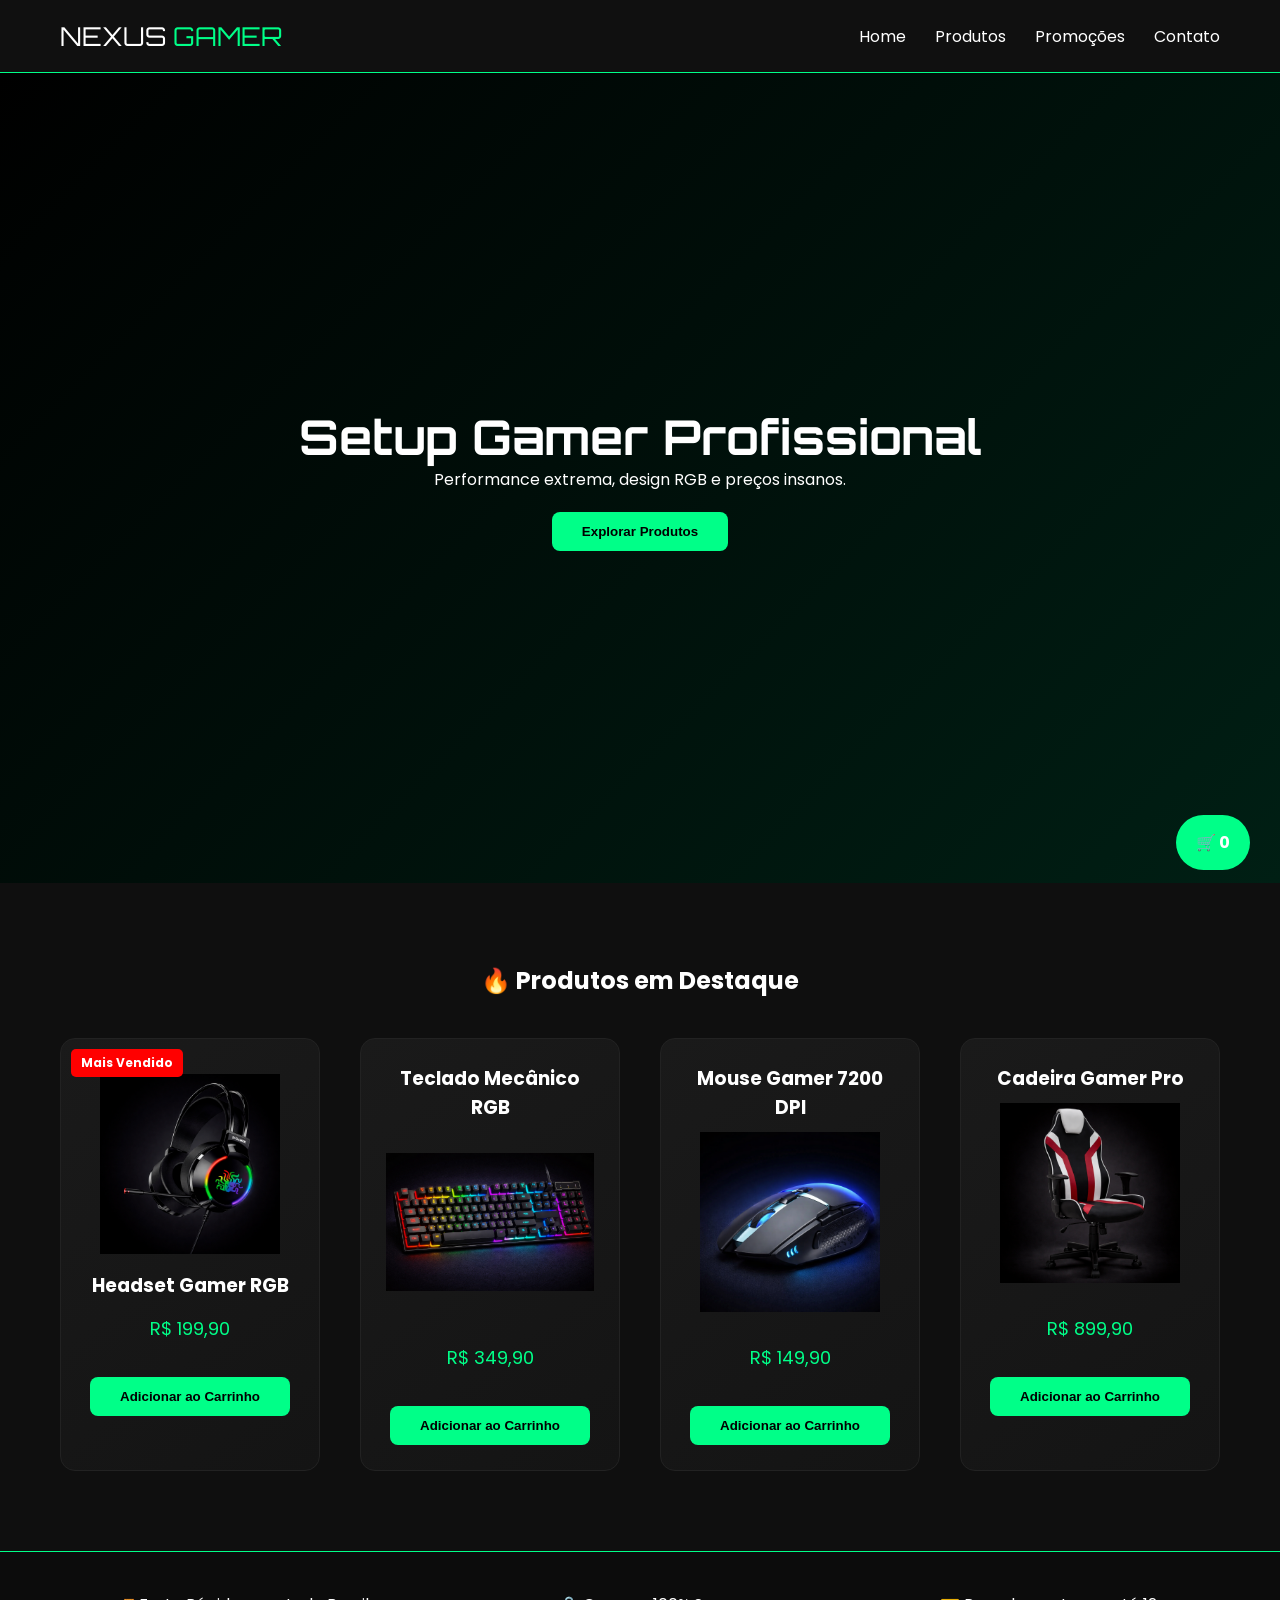
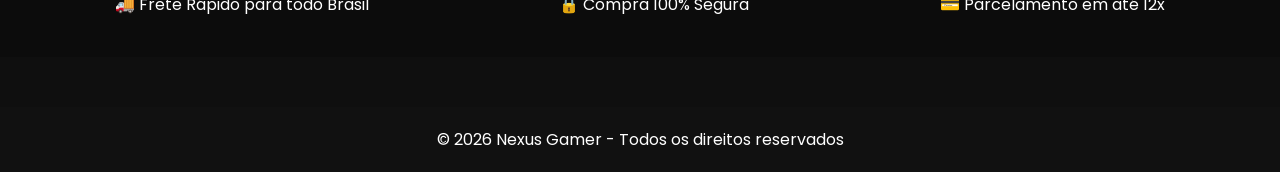
<file: index.html>
<!DOCTYPE html>
<html lang="pt-br">
<head>
    <meta charset="UTF-8">
    <meta name="viewport" content="width=device-width, initial-scale=1.0">
    <title>Nexus Gamer | Loja Gamer Profissional</title>
    <meta name="description" content="Loja gamer profissional com os melhores periféricos RGB, cadeiras gamer e equipamentos de alta performance.">
    <link rel="stylesheet" href="css/style.css">
    <link href="https://fonts.googleapis.com/css2?family=Orbitron:wght@500;700&family=Poppins:wght@300;400;600&display=swap" rel="stylesheet">
</head>
<body>

<header>
    <div class="logo">NEXUS <span>GAMER</span></div>
    <nav>
        <a href="#">Home</a>
        <a href="#products">Produtos</a>
        <a href="#">Promoções</a>
        <a href="#">Contato</a>
    </nav>
</header>

<section class="banner">
    <div class="banner-content">
        <h1>Setup Gamer Profissional</h1>
        <p>Performance extrema, design RGB e preços insanos.</p>
        <button onclick="scrollToProducts()">Explorar Produtos</button>
    </div>
</section>

<section class="products" id="products">
    <h2>🔥 Produtos em Destaque</h2>
    <div class="product-grid">

        <div class="product">
            <div class="badge">Mais Vendido</div>
            <img src="img/headset.jpg.png" alt="">
            <h3>Headset Gamer RGB</h3>
            <p class="price">R$ 199,90</p>
            <button onclick="addToCart('Headset Gamer RGB',199.90)">Adicionar ao Carrinho</button>
        </div>

        <div class="product">
            <h3>Teclado Mecânico RGB</h3>
            <img src="img/teclado.jpg.png" alt="">
            <p class="price">R$ 349,90</p>
            <button onclick="addToCart('Teclado Mecânico RGB',349.90)">Adicionar ao Carrinho</button>
        </div>

        <div class="product">
            <h3>Mouse Gamer 7200 DPI</h3>
            <img src="img/mouse.jpg.png" alt="">
            <p class="price">R$ 149,90</p>
            <button onclick="addToCart('Mouse Gamer 7200 DPI',149.90)">Adicionar ao Carrinho</button>
        </div>

        <div class="product">
            <h3>Cadeira Gamer Pro</h3>
            <img src="img/cadeira.jpg.png" alt="">
            <p class="price">R$ 899,90</p>
            <button onclick="addToCart('Cadeira Gamer Pro',899.90)">Adicionar ao Carrinho</button>
        </div>

    </div>
</section>

<section class="benefits">
    <div class="benefit">🚚 Frete Rápido para todo Brasil</div>
    <div class="benefit">🔒 Compra 100% Segura</div>
    <div class="benefit">💳 Parcelamento em até 12x</div>
</section>

<div class="cart-icon" onclick="openCart()">
    🛒 <span id="cart-count">0</span>
</div>

<div id="cart-modal" class="cart-modal">
    <div class="cart-content">
        <h2>Seu Carrinho</h2>
        <ul id="cart-items"></ul>
        <p class="total">Total: R$ <span id="cart-total">0.00</span></p>
        <button onclick="closeCart()">Fechar</button>
    </div>
</div>

<footer>
    <p>© 2026 Nexus Gamer - Todos os direitos reservados</p>
</footer>

<script src="js/script.js"></script>
</body>
</html>
</file>
<file: css/style.css>
* {
    margin: 0;
    padding: 0;
    box-sizing: border-box;
}

body {
    font-family: 'Poppins', sans-serif;
    background: #0f0f0f;
    color: white;
}

header {
    position: sticky;
    top: 0;
    z-index: 1000;
    backdrop-filter: blur(10px);
    background: rgba(17,17,17,0.9);
    display: flex;
    justify-content: space-between;
    align-items: center;
    padding: 20px 60px;
    border-bottom: 1px solid #00ff88;
}

.logo {
    font-family: 'Orbitron', sans-serif;
    font-size: 26px;
}

.logo span {
    color: #00ff88;
}

nav a {
    color: white;
    margin-left: 25px;
    text-decoration: none;
    transition: 0.3s;
}

nav a:hover {
    color: #00ff88;
}

.banner {
    height: 90vh;
    display: flex;
    align-items: center;
    justify-content: center;
    text-align: center;
    background: linear-gradient(135deg, #000000, #001f14);
}

.banner h1 {
    font-size: 48px;
    font-family: 'Orbitron', sans-serif;
}

button {
    margin-top: 20px;
    padding: 12px 30px;
    background: #00ff88;
    border: none;
    border-radius: 8px;
    font-weight: 600;
    cursor: pointer;
    transition: all 0.3s ease;
}

button:hover {
    background: #00cc6a;
    transform: translateY(-2px);
}

.products {
    padding: 80px 60px;
    text-align: center;
}

.product-grid {
    display: grid;
    grid-template-columns: repeat(auto-fit, minmax(250px, 1fr));
    gap: 40px;
    margin-top: 40px;
}

.product {
    background: linear-gradient(145deg, #1a1a1a, #141414);
    padding: 25px;
    border-radius: 15px;
    border: 1px solid #222;
    transition: 0.3s;
    position: relative;
}

.product:hover {
    transform: translateY(-10px);
    box-shadow: 0 0 20px #00ff88;
}

.price {
    margin: 15px 0;
    font-size: 18px;
    color: #00ff88;
}

.badge {
    position: absolute;
    top: 10px;
    left: 10px;
    background: red;
    color: white;
    padding: 5px 10px;
    font-size: 12px;
    border-radius: 5px;
    font-weight: bold;
}

.benefits {
    display: flex;
    justify-content: space-around;
    padding: 40px 20px;
    background: #0c0c0c;
    border-top: 1px solid #00ff88;
}

.cart-icon {
    position: fixed;
    bottom: 30px;
    right: 30px;
    background: #00ff88;
    padding: 15px 20px;
    border-radius: 50px;
    cursor: pointer;
    font-weight: bold;
}

.cart-modal {
    display: none;
    position: fixed;
    inset: 0;
    background: rgba(0,0,0,0.8);
    justify-content: center;
    align-items: center;
}

.cart-content {
    background: #111;
    padding: 30px;
    width: 320px;
    border-radius: 10px;
}

.total {
    margin-top: 20px;
    font-size: 18px;
    color: #00ff88;
}

footer {
    text-align: center;
    padding: 20px;
    background: #111;
    margin-top: 50px;
}
.product img {
    width: 100%;
    height: 180px;
    object-fit: contain;
    margin: 10px 0;
    transition: 0.3s;
}

.product:hover img {
    transform: scale(1.08);
}
</file>
